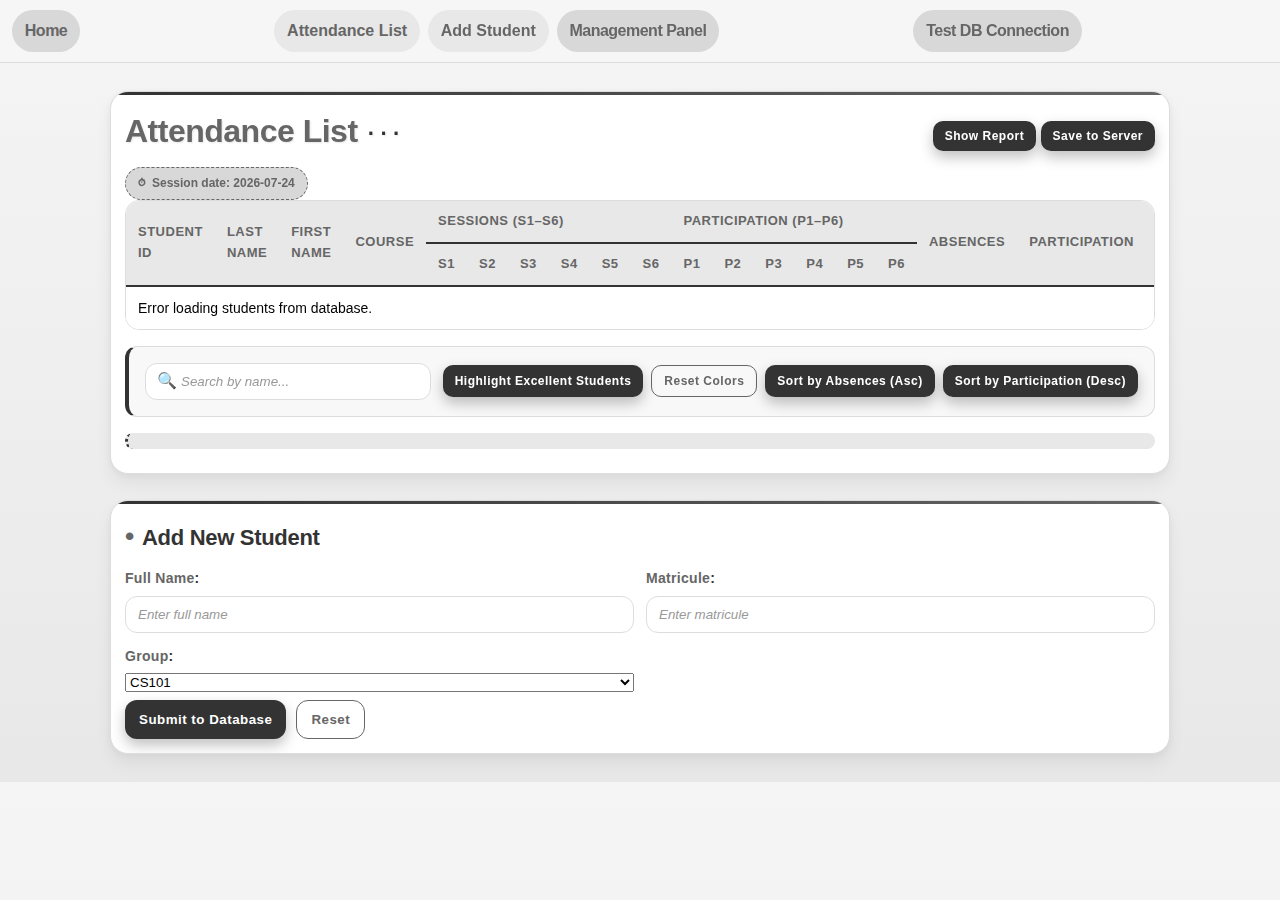
<file: index.html>
<!DOCTYPE html>
<html lang="en">

<head>
    <meta charset="utf-8" />
    <title>Attendance System - AWP</title>
    <meta name="viewport" content="width=device-width, initial-scale=1" />
    <link rel="stylesheet" href="style.css">
</head>

<body>
    <!-- Navigation -->
    <nav class="nav">
        <a href="#home" class="left">Home</a>
        <a href="#attendance">Attendance List</a>
        <a href="#add-student">Add Student</a>
        <a href="management.html" class="left">Management Panel</a>
        <a href="test_connection.php" class="left">Test DB Connection</a>
    </nav>

    <main class="container">
        <!-- Attendance Table -->
        <section id="attendance" class="card">
            <div class="header-row">
                <h1>Attendance List</h1>
                <div>
                    <button id="showReportBtn" class="btn small">Show Report</button>
                    <button id="saveAttendanceBtn" class="btn small">Save to Server</button>
                </div>
            </div>
            <span class="tag" id="sessionDate">Session date: Loading...</span>

            <div class="table-wrap">
                <table aria-label="Attendance Table" id="attendanceTable">
                    <thead>
                        <tr>
                            <th rowspan="2">Student ID</th>
                            <th rowspan="2">Last Name</th>
                            <th rowspan="2">First Name</th>
                            <th rowspan="2">Course</th>
                            <th colspan="6">Sessions (S1–S6)</th>
                            <th colspan="6">Participation (P1–P6)</th>
                            <th rowspan="2">Absences</th>
                            <th rowspan="2">Participation</th>
                            <th rowspan="2">Message</th>
                        </tr>
                        <tr>
                            <th>S1</th>
                            <th>S2</th>
                            <th>S3</th>
                            <th>S4</th>
                            <th>S5</th>
                            <th>S6</th>
                            <th>P1</th>
                            <th>P2</th>
                            <th>P3</th>
                            <th>P4</th>
                            <th>P5</th>
                            <th>P6</th>
                        </tr>
                    </thead>
                    <tbody id="studentsTableBody">
                        <!-- Students will be loaded by JavaScript -->
                        <tr>
                            <td colspan="19">Loading students from database...</td>
                        </tr>
                    </tbody>
                </table>
            </div>

            <!-- Search and Controls Section -->
            <div class="controls">
                <div class="search-box">
                    <input type="text" id="searchInput" placeholder="Search by name...">
                </div>
                <div class="control-buttons">
                    <button id="highlightExcellentBtn" class="btn small">Highlight Excellent Students</button>
                    <button id="resetColorsBtn" class="btn small secondary">Reset Colors</button>
                    <button id="sortAbsencesBtn" class="btn small">Sort by Absences (Asc)</button>
                    <button id="sortParticipationBtn" class="btn small">Sort by Participation (Desc)</button>
                </div>
            </div>
            <div id="sortMessage" class="sort-message"></div>
        </section>

        <!-- Report Section -->
        <section id="report" class="card" aria-live="polite" style="display:none;">
            <h2>Attendance Report – per Session</h2>
            <div class="legend">
                <span><i class="dot total"></i>Total</span>
                <span><i class="dot present"></i>Present</span>
                <span><i class="dot participated"></i>Participated</span>
            </div>
            <div class="chart-wrap">
                <canvas id="reportChart" width="800" height="360" aria-label="Report chart per session"></canvas>
            </div>
        </section>

        <!-- Add Student Form -->
        <section id="add-student" class="card">
            <h2>Add New Student</h2>
            <form id="studentForm" action="add_student.php" method="post" novalidate>
                <div class="grid">
                    <div class="field" id="f-fullname">
                        <label for="fullname">Full Name</label>
                        <input type="text" id="fullname" name="fullname" placeholder="Enter full name">
                        <span class="error-msg">Full name is required and must be valid.</span>
                    </div>
                    <div class="field" id="f-matricule">
                        <label for="matricule">Matricule</label>
                        <input type="text" id="matricule" name="matricule" placeholder="Enter matricule">
                        <span class="error-msg">Matricule is required and must be unique.</span>
                    </div>
                    <div class="field" id="f-group_id">
                        <label for="group_id">Group</label>
                        <select id="group_id" name="group_id">
                            <option value="CS101">CS101</option>
                            <option value="CS102">CS102</option>
                            <option value="WEB3">WEB3</option>
                            <option value="ISIL">ISIL</option>
                        </select>
                    </div>
                </div>
                <div class="actions">
                    <button type="submit" class="btn">Submit to Database</button>
                    <button type="reset" class="btn secondary">Reset</button>
                </div>
            </form>
            <div id="formResult"></div>
        </section>
    </main>
    <script src="https://code.jquery.com/jquery-3.6.0.min.js"></script>
    <script src="script.js"></script>

    <script>
        // Load students from database when page loads
        document.addEventListener('DOMContentLoaded', function() {
            // Set current date
            document.getElementById('sessionDate').textContent = 'Session date: ' + new Date().toISOString().split('T')[0];

            // Load students from database
            loadStudentsFromDB();
        });

        function loadStudentsFromDB() {
            fetch('list_students.php')
                .then(response => response.json())
                .then(data => {
                    const tbody = document.getElementById('studentsTableBody');
                    tbody.innerHTML = '';

                    if (data.success && data.students.length > 0) {
                        data.students.forEach(student => {
                            const tr = document.createElement('tr');
                            
                            // Split fullname into first and last name
                            const nameParts = student.fullname.split(' ');
                            const lastName = nameParts.length > 1 ? nameParts[nameParts.length - 1] : student.fullname;
                            const firstName = nameParts.length > 1 ? nameParts.slice(0, -1).join(' ') : student.fullname;
                            
                            tr.innerHTML = `
                                <td>${student.matricule}</td>
                                <td>${lastName}</td>
                                <td>${firstName}</td>
                                <td>${student.group_id}</td>
                                <!-- 6 Session columns -->
                                <td><input type="checkbox" class="session-check"></td>
                                <td><input type="checkbox" class="session-check"></td>
                                <td><input type="checkbox" class="session-check"></td>
                                <td><input type="checkbox" class="session-check"></td>
                                <td><input type="checkbox" class="session-check"></td>
                                <td><input type="checkbox" class="session-check"></td>
                                <!-- 6 Participation columns -->
                                <td><input type="checkbox" class="participation-check"></td>
                                <td><input type="checkbox" class="participation-check"></td>
                                <td><input type="checkbox" class="participation-check"></td>
                                <td><input type="checkbox" class="participation-check"></td>
                                <td><input type="checkbox" class="participation-check"></td>
                                <td><input type="checkbox" class="participation-check"></td>
                                <td class="absences">0</td>
                                <td class="participations">0</td>
                                <td class="message"></td>
                            `;
                            tbody.appendChild(tr);
                        });

                        // Initialize attendance calculations
                        if (typeof evaluateAll === 'function') {
                            evaluateAll();
                        }
                    } else {
                        tbody.innerHTML = '<tr><td colspan="19">No students found in database.</td></tr>';
                    }
                })
                .catch(error => {
                    console.error('Error loading students:', error);
                    document.getElementById('studentsTableBody').innerHTML = '<tr><td colspan="19">Error loading students from database.</td></tr>';
                });
        }

        // Handle form submission
        document.getElementById('studentForm').addEventListener('submit', function(e) {
            e.preventDefault();
            
            const formData = new FormData(this);
            
            fetch('add_student.php', {
                method: 'POST',
                body: formData
            })
            .then(response => response.json())
            .then(data => {
                const resultDiv = document.getElementById('formResult');
                if (data.success) {
                    resultDiv.innerHTML = `<p style="color: green;">✓ ${data.message}</p>`;
                    this.reset();
                    loadStudentsFromDB(); // Reload the student list
                } else {
                    resultDiv.innerHTML = `<p style="color: red;">✗ Error: ${data.message}</p>`;
                }
            })
            .catch(error => {
                console.error('Error:', error);
                document.getElementById('formResult').innerHTML = `<p style="color: red;">✗ Network error occurred.</p>`;
            });
        });
    </script>
</body>

</html>
</file>
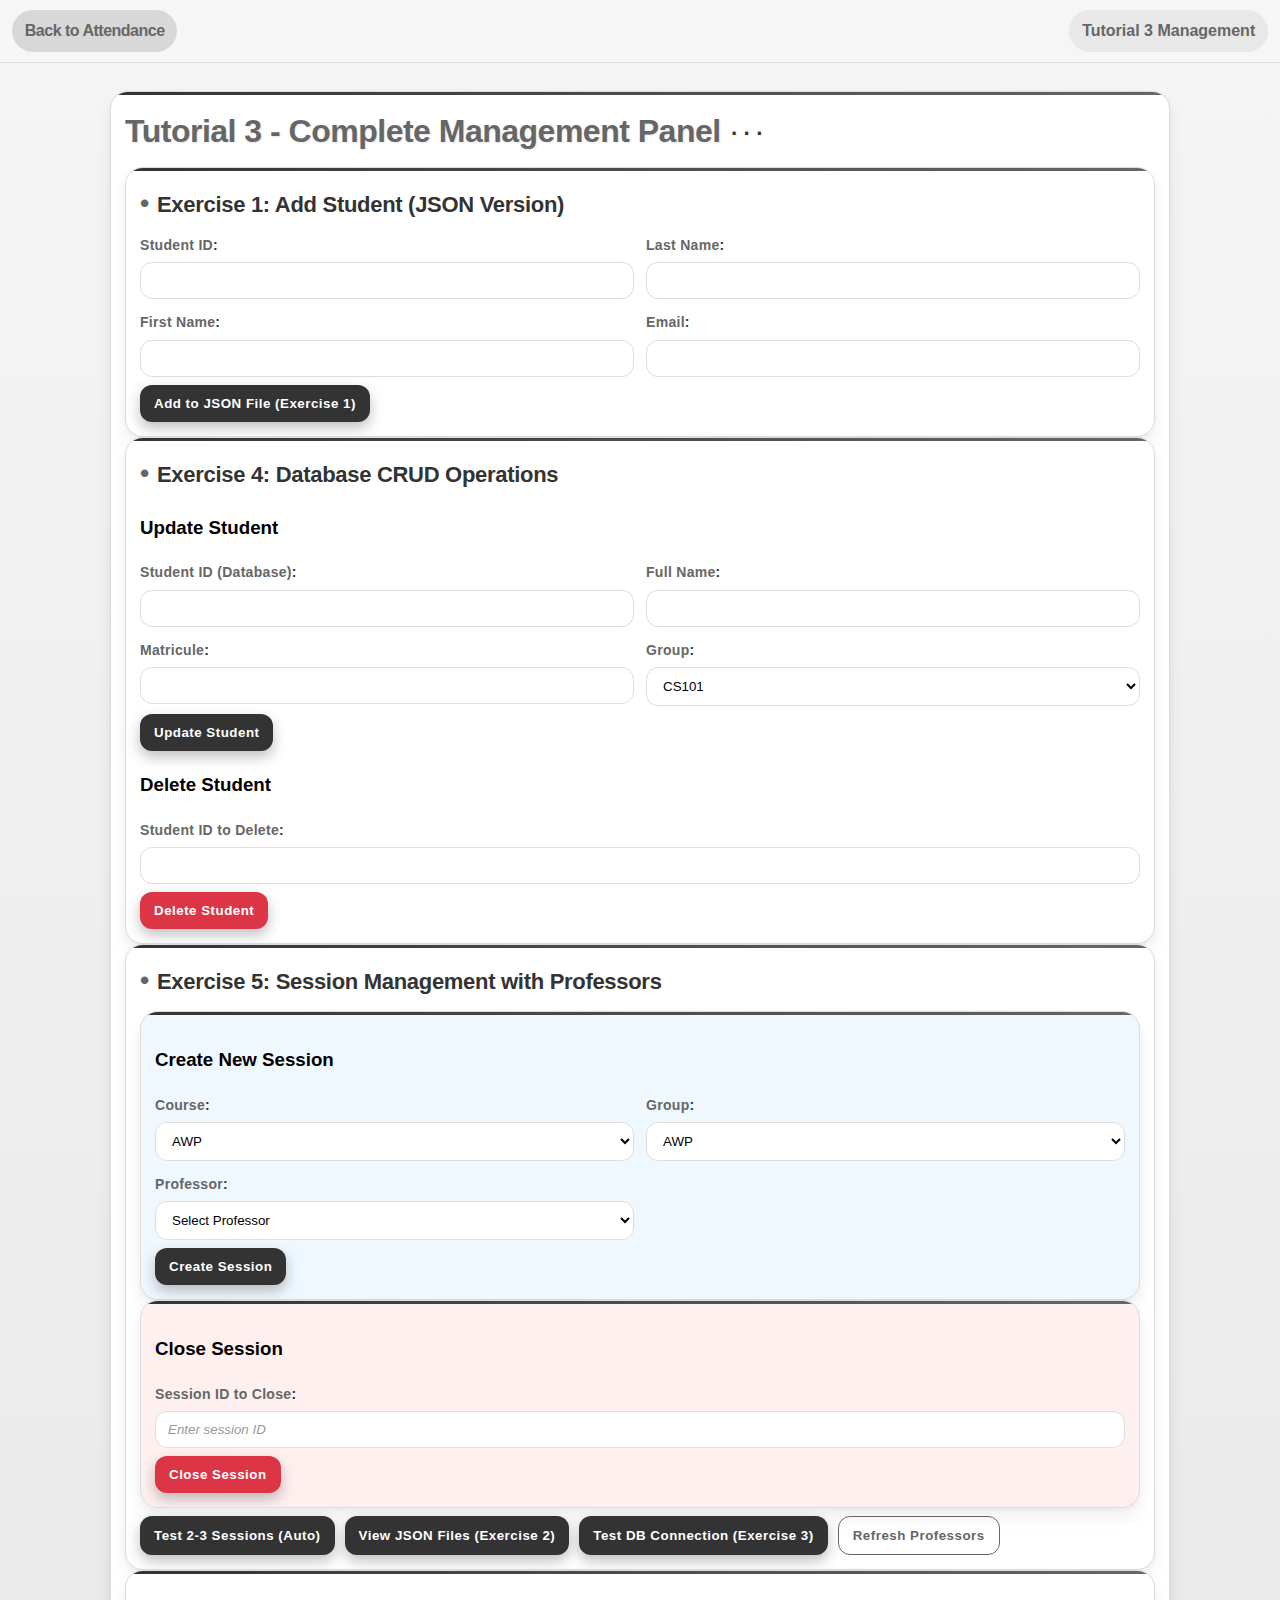
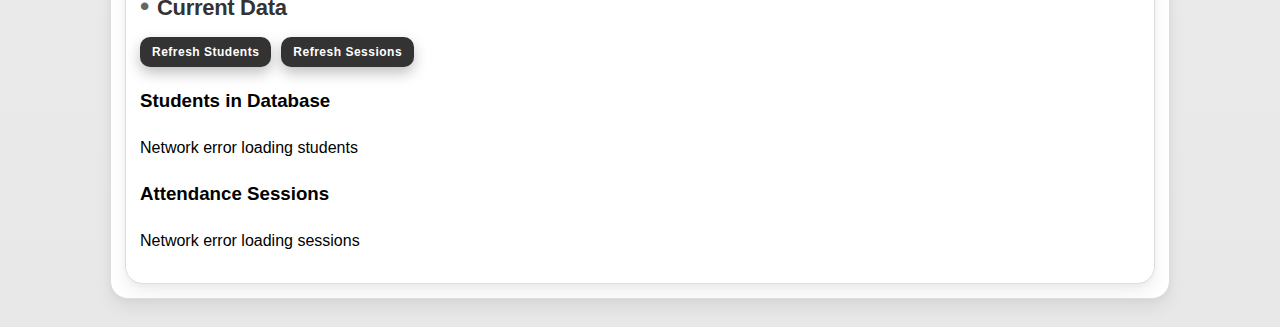
<file: management.html>
<!DOCTYPE html>
<html lang="en">

<head>
    <meta charset="UTF-8">
    <title>Student Management - AWP Tutorial 3</title>
    <link rel="stylesheet" href="style.css">
    <style>
        select {
            padding: 10px 12px;
            border: 1px solid var(--line);
            border-radius: 12px;
            background: #fff;
            outline: none;
            width: 100%;
        }
        
        select:focus {
            border-color: #90dbd2;
            box-shadow: 0 0 0 4px rgba(26, 188, 156, .18);
        }
    </style>
</head>

<body>
    <nav class="nav">
        <a href="index.html" class="left">Back to Attendance</a>
        <a href="#manage">Tutorial 3 Management</a>
    </nav>

    <main class="container">
        <section id="manage" class="card">
            <h1>Tutorial 3 - Complete Management Panel</h1>

            <!-- Exercise 1: JSON Student Addition -->
            <div class="card">
                <h2>Exercise 1: Add Student (JSON Version)</h2>
                <form id="jsonStudentForm">
                    <div class="grid">
                        <div class="field">
                            <label for="jsonStudentId">Student ID</label>
                            <input type="text" id="jsonStudentId" name="studentId" required>
                        </div>
                        <div class="field">
                            <label for="jsonLastName">Last Name</label>
                            <input type="text" id="jsonLastName" name="lastName" required>
                        </div>
                        <div class="field">
                            <label for="jsonFirstName">First Name</label>
                            <input type="text" id="jsonFirstName" name="firstName" required>
                        </div>
                        <div class="field">
                            <label for="jsonEmail">Email</label>
                            <input type="email" id="jsonEmail" name="email" required>
                        </div>
                    </div>
                    <div class="actions">
                        <button type="submit" class="btn">Add to JSON File (Exercise 1)</button>
                    </div>
                </form>
                <div id="jsonResult"></div>
            </div>

            <!-- Exercise 4: Database CRUD -->
            <div class="card">
                <h2>Exercise 4: Database CRUD Operations</h2>

                <!-- Update Student -->
                <h3>Update Student</h3>
                <form id="updateForm">
                    <div class="grid">
                        <div class="field">
                            <label for="updateId">Student ID (Database)</label>
                            <input type="number" id="updateId" name="id" required>
                        </div>
                        <div class="field">
                            <label for="updateFullname">Full Name</label>
                            <input type="text" id="updateFullname" name="fullname" required>
                        </div>
                        <div class="field">
                            <label for="updateMatricule">Matricule</label>
                            <input type="text" id="updateMatricule" name="matricule" required>
                        </div>
                        <div class="field">
                            <label for="updateGroupId">Group</label>
                            <select id="updateGroupId" name="group_id">
                                <option value="CS101">CS101</option>
                                <option value="CS102">CS102</option>
                                <option value="WEB3">WEB3</option>
                                <option value="ISIL">ISIL</option>
                            </select>
                        </div>
                    </div>
                    <div class="actions">
                        <button type="submit" class="btn">Update Student</button>
                    </div>
                </form>

                <!-- Delete Student -->
                <h3>Delete Student</h3>
                <form id="deleteForm">
                    <div class="field">
                        <label for="deleteId">Student ID to Delete</label>
                        <input type="number" id="deleteId" name="id" required>
                    </div>
                    <div class="actions">
                        <button type="submit" class="btn" style="background-color: #dc3545;">Delete Student</button>
                    </div>
                </form>
                <div id="crudResult"></div>
            </div>

            <!-- Exercise 5: Session Management with Professor Selection -->
            <div class="card">
                <h2>Exercise 5: Session Management with Professors</h2>

                <!-- Create Session Form -->
                <div class="card" style="background: #f0f8ff;">
                    <h3>Create New Session</h3>
                    <form id="createSessionForm">
                        <div class="grid">
                            <div class="field">
                                <label for="course_id">Course</label>
                                <select id="course_id" name="course_id" required>
                                    <option value="AWP">AWP</option>
                                    <option value="PHP">PHP</option>
                                    <option value="JavaScript">JavaScript</option>
                                    <option value="Database">Database</option>
                                </select>
                            </div>
                            <div class="field">
                                <label for="group_id">Group</label>
                                <select id="group_id" name="group_id" required>
                                    <option value="AWP">AWP</option>
                                    <option value="WEB3">WEB3</option>
                                    <option value="ISIL">ISIL</option>
                                    <option value="Master">Master</option>
                                </select>
                            </div>
                            <div class="field">
                                <label for="professor_id">Professor</label>
                                <select id="professor_id" name="professor_id" required>
                                    <option value="">Select Professor</option>
                                    <!-- Professors will be loaded by JavaScript -->
                                </select>
                            </div>
                        </div>
                        <div class="actions">
                            <button type="submit" class="btn">Create Session</button>
                        </div>
                    </form>
                </div>

                <!-- Close Session Form -->
                <div class="card" style="background: #fff0f0;">
                    <h3>Close Session</h3>
                    <form id="closeSessionForm">
                        <div class="field">
                            <label for="close_session_id">Session ID to Close</label>
                            <input type="number" id="close_session_id" name="session_id" required placeholder="Enter session ID">
                        </div>
                        <div class="actions">
                            <button type="submit" class="btn" style="background-color: #dc3545;">Close Session</button>
                        </div>
                    </form>
                </div>

                <!-- Test Buttons -->
                <div class="actions">
                    <button onclick="testSessions()" class="btn">Test 2-3 Sessions (Auto)</button>
                    <button onclick="viewAttendanceFiles()" class="btn">View JSON Files (Exercise 2)</button>
                    <button onclick="testConnection()" class="btn">Test DB Connection (Exercise 3)</button>
                    <button onclick="loadProfessors()" class="btn secondary">Refresh Professors</button>
                </div>
                <div id="exercise5Results"></div>
            </div>

            <!-- Current Data -->
            <div class="card">
                <h2>Current Data</h2>
                <div class="actions">
                    <button onclick="loadStudents()" class="btn small">Refresh Students</button>
                    <button onclick="loadSessions()" class="btn small">Refresh Sessions</button>
                </div>

                <h3>Students in Database</h3>
                <div id="studentsList"></div>

                <h3>Attendance Sessions</h3>
                <div id="sessionsList"></div>
            </div>
        </section>
    </main>

    <script>
        // Exercise 1: JSON Student Addition
        document.getElementById('jsonStudentForm').addEventListener('submit', function(e) {
            e.preventDefault();
            const formData = new FormData(this);

            fetch('add_student_json.php', {
                    method: 'POST',
                    body: formData
                })
                .then(response => response.json())
                .then(data => {
                    const result = document.getElementById('jsonResult');
                    if (data.success) {
                        result.innerHTML = `<p style="color: green;">✓ Exercise 1: ${data.message}</p>`;
                        this.reset();
                    } else {
                        result.innerHTML = `<p style="color: red;">✗ Error: ${data.message}</p>`;
                    }
                })
                .catch(error => {
                    document.getElementById('jsonResult').innerHTML = `<p style="color: red;">✗ Network error: ${error}</p>`;
                });
        });

        // Exercise 4: Update Student
        document.getElementById('updateForm').addEventListener('submit', function(e) {
            e.preventDefault();
            const formData = new FormData(this);

            fetch('update_student.php', {
                    method: 'POST',
                    body: formData
                })
                .then(response => response.json())
                .then(data => {
                    const result = document.getElementById('crudResult');
                    if (data.success) {
                        result.innerHTML = `<p style="color: green;">✓ ${data.message}</p>`;
                        this.reset();
                        loadStudents();
                    } else {
                        result.innerHTML = `<p style="color: red;">✗ Error: ${data.message}</p>`;
                    }
                })
                .catch(error => {
                    document.getElementById('crudResult').innerHTML = `<p style="color: red;">✗ Network error: ${error}</p>`;
                });
        });

        // Exercise 4: Delete Student
        document.getElementById('deleteForm').addEventListener('submit', function(e) {
            e.preventDefault();
            if (!confirm('Are you sure you want to delete this student?')) return;

            const formData = new FormData(this);

            fetch('delete_student.php', {
                    method: 'POST',
                    body: formData
                })
                .then(response => response.json())
                .then(data => {
                    const result = document.getElementById('crudResult');
                    if (data.success) {
                        result.innerHTML = `<p style="color: green;">✓ ${data.message}</p>`;
                        this.reset();
                        loadStudents();
                    } else {
                        result.innerHTML = `<p style="color: red;">✗ Error: ${data.message}</p>`;
                    }
                })
                .catch(error => {
                    document.getElementById('crudResult').innerHTML = `<p style="color: red;">✗ Network error: ${error}</p>`;
                });
        });

        // Exercise 5: Load professors for dropdown
        function loadProfessors() {
            const professors = [
                {id: 'professor_john', fullname: 'Professor John', department: 'Computer Science'},
                {id: 'professor_smith', fullname: 'Professor Smith', department: 'Mathematics'},
                {id: 'professor_williams', fullname: 'Professor Williams', department: 'Physics'},
                {id: 'assistant_mary', fullname: 'Assistant Mary', department: 'Computer Science'}
            ];
            
            const select = document.getElementById('professor_id');
            select.innerHTML = '<option value="">Select Professor</option>';
            professors.forEach(prof => {
                select.innerHTML += `<option value="${prof.id}">${prof.fullname} (${prof.department})</option>`;
            });
        }

        // Exercise 5: Create Session Form
        document.getElementById('createSessionForm').addEventListener('submit', function(e) {
            e.preventDefault();
            const formData = new FormData(this);

            fetch('create_session.php', {
                    method: 'POST',
                    body: formData
                })
                .then(response => response.json())
                .then(data => {
                    const results = document.getElementById('exercise5Results');
                    if (data.success) {
                        results.innerHTML = `<div style="border: 1px solid green; padding: 10px; margin: 10px 0;">
                    <h4>✓ Session Created Successfully!</h4>
                    <p><strong>Session ID:</strong> ${data.session_id}</p>
                    <p><strong>Course:</strong> ${data.session_data?.course_id}</p>
                    <p><strong>Group:</strong> ${data.session_data?.group_id}</p>
                    <p><strong>Date:</strong> ${data.session_data?.date}</p>
                    <p><strong>Status:</strong> ${data.session_data?.status}</p>
                </div>`;
                        this.reset();
                        loadSessions();
                    } else {
                        results.innerHTML = `<div style="color: red;">Error: ${data.message}</div>`;
                    }
                })
                .catch(error => {
                    document.getElementById('exercise5Results').innerHTML = `<div style="color: red;">Network error: ${error}</div>`;
                });
        });

        // Exercise 5: Close Session Form
        document.getElementById('closeSessionForm').addEventListener('submit', function(e) {
            e.preventDefault();
            const sessionId = document.getElementById('close_session_id').value;

            if (!sessionId) {
                alert('Please enter a session ID');
                return;
            }

            if (!confirm(`Are you sure you want to close session #${sessionId}?`)) return;

            const formData = new FormData();
            formData.append('session_id', sessionId);

            fetch('close_session.php', {
                    method: 'POST',
                    body: formData
                })
                .then(response => response.json())
                .then(data => {
                    const results = document.getElementById('exercise5Results');
                    if (data.success) {
                        results.innerHTML = `<div style="border: 1px solid blue; padding: 10px; margin: 10px 0;">
                    <h4>✓ Session Closed Successfully!</h4>
                    <p>Session #${sessionId} has been closed.</p>
                    <p><strong>Details:</strong> ${data.message}</p>
                </div>`;
                        this.reset();
                        loadSessions();
                    } else {
                        results.innerHTML = `<div style="color: red;">Error: ${data.message}</div>`;
                    }
                })
                .catch(error => {
                    document.getElementById('exercise5Results').innerHTML = `<div style="color: red;">Network error: ${error}</div>`;
                });
        });

        // Exercise 5: Test Sessions
        function testSessions() {
            fetch('test_sessions.php')
                .then(response => response.json())
                .then(data => {
                    const results = document.getElementById('exercise5Results');
                    if (data.success) {
                        let html = '<div style="border: 1px solid green; padding: 10px; margin: 10px 0;">';
                        html += '<h4>✓ Exercise 5: Session Management Test</h4>';
                        html += `<p>${data.message}</p>`;
                        html += `<p>Sessions created: ${data.sessions_created}</p>`;
                        html += '<h4>Session Details:</h4><ul>';
                        data.sessions.forEach(session => {
                            const statusIcon = session.status === 'active' ? '🟢' : '🔴';
                            html += `<li>${statusIcon} ${session.course_id} - ${session.group_id} (ID: ${session.id}) - Professor: ${session.opened_by} - Status: ${session.status}</li>`;
                        });
                        html += '</ul><p><em>Note: Sessions are created with today\'s date.</em></p>';
                        html += '</div>';
                        results.innerHTML = html;
                        loadSessions();
                    } else {
                        results.innerHTML = `<div style="color: red;">Error: ${data.message}</div>`;
                    }
                })
                .catch(error => {
                    document.getElementById('exercise5Results').innerHTML = `<div style="color: red;">Network error: ${error}</div>`;
                });
        }

        function viewAttendanceFiles() {
            // This would open a page to view JSON files - for now just show a message
            const results = document.getElementById('exercise5Results');
            results.innerHTML = `<div style="border: 1px solid orange; padding: 10px; margin: 10px 0;">
                <h4>Exercise 2: JSON Files View</h4>
                <p>This feature would display attendance JSON files.</p>
                <p>For now, check the server file structure for JSON files.</p>
            </div>`;
        }

        function testConnection() {
            window.open('test_connection.php', '_blank');
        }

        function loadStudents() {
            fetch('list_students.php')
                .then(response => response.json())
                .then(data => {
                    const list = document.getElementById('studentsList');
                    if (data.success) {
                        let html = '<table style="width: 100%; margin-top: 10px; border-collapse: collapse;">';
                        html += '<tr style="background: #cfeeea;"><th>ID</th><th>Full Name</th><th>Matricule</th><th>Group</th><th>Created</th></tr>';
                        data.students.forEach(student => {
                            html += `<tr style="border-bottom: 1px solid #B6E5DF;">
                            <td>${student.id}</td>
                            <td>${student.fullname}</td>
                            <td>${student.matricule}</td>
                            <td>${student.group_id}</td>
                            <td>${student.created_at}</td>
                        </tr>`;
                        });
                        html += '</table>';
                        list.innerHTML = html;
                    } else {
                        list.innerHTML = `<p>Error: ${data.message}</p>`;
                    }
                })
                .catch(error => {
                    document.getElementById('studentsList').innerHTML = `<p>Network error loading students</p>`;
                });
        }

        function loadSessions() {
            fetch('list_sessions.php')
                .then(response => response.json())
                .then(data => {
                    const list = document.getElementById('sessionsList');
                    if (data.success) {
                        let html = '<table style="width: 100%; margin-top: 10px; border-collapse: collapse;">';
                        html += '<tr style="background: #cfeeea;"><th>ID</th><th>Course</th><th>Group</th><th>Date</th><th>Professor</th><th>Status</th></tr>';
                        data.sessions.forEach(session => {
                            const statusColor = session.status === 'active' ? 'green' : 'red';
                            html += `<tr style="border-bottom: 1px solid #B6E5DF;">
                            <td>${session.id}</td>
                            <td>${session.course_id}</td>
                            <td>${session.group_id}</td>
                            <td>${session.date}</td>
                            <td>${session.professor_name || session.opened_by}</td>
                            <td style="color: ${statusColor}">${session.status}</td>
                        </tr>`;
                        });
                        html += '</table>';
                        list.innerHTML = html;
                    } else {
                        list.innerHTML = `<p>Error: ${data.message}</p>`;
                    }
                })
                .catch(error => {
                    document.getElementById('sessionsList').innerHTML = `<p>Network error loading sessions</p>`;
                });
        }

        // Load data on page load
        document.addEventListener('DOMContentLoaded', function() {
            // Load all data
            loadProfessors();
            loadStudents();
            loadSessions();
        });
    </script>
</body>

</html>
</file>
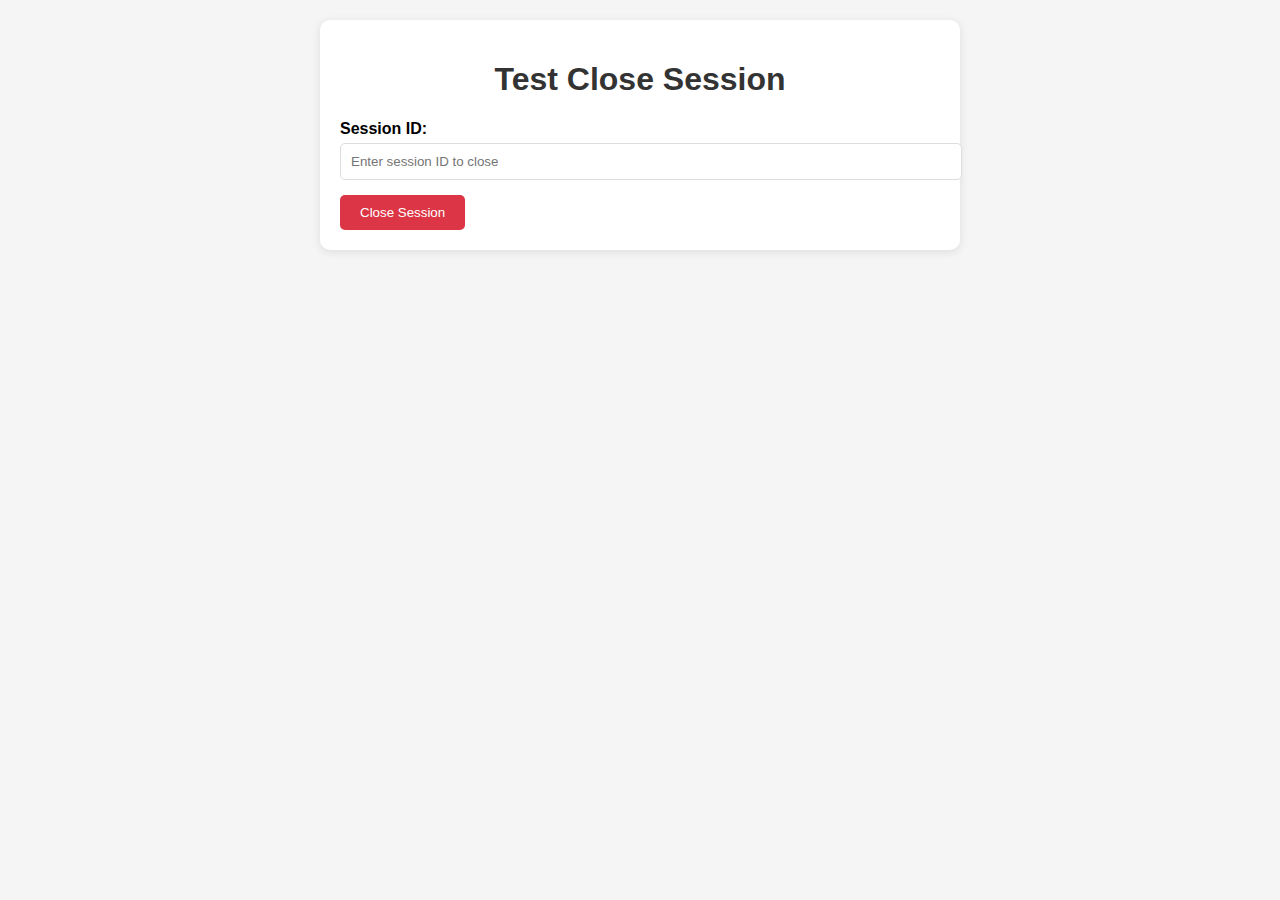
<file: test_close_session.html>
<!DOCTYPE html>
<html lang="en">
<head>
    <meta charset="UTF-8">
    <title>Test Close Session</title>
    <style>
        body { font-family: Arial, sans-serif; margin: 20px; background: #f5f5f5; }
        .container { max-width: 600px; margin: 0 auto; background: white; padding: 20px; border-radius: 10px; box-shadow: 0 2px 10px rgba(0,0,0,0.1); }
        h1 { color: #333; text-align: center; }
        .form-group { margin: 15px 0; }
        label { display: block; margin-bottom: 5px; font-weight: bold; }
        input { width: 100%; padding: 10px; border: 1px solid #ddd; border-radius: 5px; }
        button { background: #dc3545; color: white; padding: 10px 20px; border: none; border-radius: 5px; cursor: pointer; }
        button:hover { background: #c82333; }
        .result { margin-top: 20px; padding: 15px; border-radius: 5px; }
        .success { background: #d4edda; border: 1px solid #c3e6cb; color: #155724; }
        .error { background: #f8d7da; border: 1px solid #f5c6cb; color: #721c24; }
    </style>
</head>
<body>
    <div class="container">
        <h1>Test Close Session</h1>
        
        <div class="form-group">
            <label for="sessionId">Session ID:</label>
            <input type="number" id="sessionId" placeholder="Enter session ID to close">
        </div>
        
        <button onclick="closeSession()">Close Session</button>
        
        <div id="result"></div>
    </div>

    <script>
        // Get session ID from URL if present
        const urlParams = new URLSearchParams(window.location.search);
        const sessionIdFromUrl = urlParams.get('session_id');
        if (sessionIdFromUrl) {
            document.getElementById('sessionId').value = sessionIdFromUrl;
        }

        function closeSession() {
            const sessionId = document.getElementById('sessionId').value;
            
            if (!sessionId) {
                alert('Please enter a session ID');
                return;
            }

            if (!confirm(`Are you sure you want to close session #${sessionId}?`)) {
                return;
            }

            const formData = new FormData();
            formData.append('session_id', sessionId);

            fetch('close_session.php', {
                method: 'POST',
                body: formData
            })
            .then(response => response.json())
            .then(data => {
                const resultDiv = document.getElementById('result');
                if (data.success) {
                    resultDiv.className = 'result success';
                    resultDiv.innerHTML = `
                        <h3>✅ Session Closed Successfully!</h3>
                        <p><strong>Session ID:</strong> ${data.session_id}</p>
                        <p><strong>Message:</strong> ${data.message}</p>
                        ${data.session_data ? `
                            <p><strong>Course:</strong> ${data.session_data.course_id}</p>
                            <p><strong>Group:</strong> ${data.session_data.group_id}</p>
                            <p><strong>Date:</strong> ${data.session_data.date}</p>
                            <p><strong>Status:</strong> ${data.session_data.status}</p>
                        ` : ''}
                    `;
                } else {
                    resultDiv.className = 'result error';
                    resultDiv.innerHTML = `
                        <h3>❌ Error Closing Session</h3>
                        <p><strong>Error:</strong> ${data.message}</p>
                    `;
                }
            })
            .catch(error => {
                const resultDiv = document.getElementById('result');
                resultDiv.className = 'result error';
                resultDiv.innerHTML = `
                    <h3>❌ Network Error</h3>
                    <p><strong>Error:</strong> ${error}</p>
                `;
            });
        }
    </script>
</body>
</html>
</file>
<file: style.css>
:root {
    --bg: #f5f5f5;
    --card: #ffffff;
    --ink: #000000;
    --accent: #333333;
    --accent-2: #666666;
    --line: #dddddd;
    --shadow: 0 10px 18px rgba(0, 0, 0, .06), 0 2px 6px rgba(0, 0, 0, .04);
    --radius: 18px;
    --ok: #f0f0f0;
    --mid: #e0e0e0;
    --bad: #d0d0d0;
    --dot-pattern: radial-gradient(circle, #999 1px, transparent 1px);
}

* {
    box-sizing: border-box
}

body {
    margin: 0;
    font-family: 'Segoe UI', Tahoma, Geneva, Verdana, sans-serif;
    color: var(--ink);
    background: 
        linear-gradient(180deg, var(--bg), #e8e8e8),
        var(--dot-pattern);
    background-size: 100% 100%, 20px 20px;
    line-height: 1.6;
}

.nav {
    position: sticky;
    top: 0;
    z-index: 10;
    display: flex;
    gap: .5rem;
    align-items: center;
    padding: 10px 12px;
    background: rgba(245, 245, 245, .92);
    backdrop-filter: blur(8px);
    border-bottom: 1px solid var(--line);
    overflow: auto;
}

.nav a {
    text-decoration: none;
    color: var(--accent-2);
    font-weight: 600;
    padding: .5rem .8rem;
    border-radius: 999px;
    background: #e8e8e8;
    white-space: nowrap;
    transition: all 0.3s ease;
    position: relative;
    overflow: hidden;
}

.nav a::before {
    content: '';
    position: absolute;
    top: 0;
    left: -100%;
    width: 100%;
    height: 100%;
    background: linear-gradient(90deg, transparent, rgba(255,255,255,0.4), transparent);
    transition: left 0.5s ease;
}

.nav a:hover::before {
    left: 100%;
}

.nav a:hover {
    transform: translateY(-2px);
    box-shadow: 0 4px 12px rgba(0,0,0,0.1);
}

.nav .left {
    margin-right: auto;
    background: #d8d8d8;
    font-weight: 700;
    letter-spacing: -0.5px;
}

.container {
    max-width: 1100px;
    margin: 0 auto;
    padding: 18px 12px;
    display: grid;
    gap: 18px;
}

.card {
    background: var(--card);
    border: 1px solid var(--line);
    border-radius: var(--radius);
    box-shadow: var(--shadow);
    padding: 14px;
    position: relative;
    overflow: hidden;
}

.card::before {
    content: '';
    position: absolute;
    top: 0;
    left: 0;
    right: 0;
    height: 3px;
    background: linear-gradient(90deg, var(--accent), var(--accent-2), var(--accent));
    background-size: 200% 100%;
    animation: shimmer 3s ease-in-out infinite;
}

@keyframes shimmer {
    0%, 100% { background-position: -200% 0; }
    50% { background-position: 200% 0; }
}

h1,
h2 {
    margin: 0 0 10px;
    position: relative;
}

h1 {
    font-size: 22px;
    color: var(--accent-2);
    font-weight: 800;
    letter-spacing: -0.5px;
    text-shadow: 1px 1px 2px rgba(0,0,0,0.1);
}

h1::after {
    content: '···';
    color: var(--accent);
    margin-left: 8px;
    font-weight: 300;
    letter-spacing: 2px;
}

h2 {
    font-size: 18px;
    color: var(--accent);
    font-weight: 700;
    letter-spacing: -0.3px;
}

h2::before {
    content: '•';
    color: var(--accent-2);
    margin-right: 8px;
    font-size: 1.2em;
}

.tag {
    display: inline-flex;
    align-items: center;
    gap: 6px;
    padding: 6px 12px;
    border-radius: 999px;
    background: #d8d8d8;
    color: var(--accent-2);
    font-size: 12px;
    font-weight: 600;
    border: 1px dashed var(--accent-2);
}

.tag::before {
    content: '⏱';
    font-size: 10px;
}

.header-row {
    display: flex;
    align-items: center;
    gap: 12px;
    justify-content: space-between;
}

.btn {
    border: none;
    cursor: pointer;
    font-weight: 700;
    padding: 11px 14px;
    border-radius: 12px;
    background: #333333;
    color: #fff;
    box-shadow: 0 6px 14px rgba(0, 0, 0, .25);
    transition: all 0.3s ease;
    position: relative;
    overflow: hidden;
    font-family: inherit;
    letter-spacing: 0.5px;
}

.btn::before {
    content: '';
    position: absolute;
    top: 50%;
    left: 50%;
    width: 0;
    height: 0;
    background: rgba(255,255,255,0.2);
    border-radius: 50%;
    transform: translate(-50%, -50%);
    transition: width 0.3s ease, height 0.3s ease;
}

.btn:hover::before {
    width: 100px;
    height: 100px;
}

.btn:hover {
    transform: translateY(-2px);
    box-shadow: 0 8px 20px rgba(0,0,0,0.3);
}

.btn.secondary {
    background: transparent;
    color: var(--accent-2);
    border: 1px solid var(--accent-2);
    box-shadow: none;
}

.btn.small {
    padding: 8px 12px;
    border-radius: 10px;
    font-size: 12px;
    font-weight: 600;
}

.table-wrap {
    overflow: auto;
    border: 1px solid var(--line);
    border-radius: 14px;
    background: 
        linear-gradient(45deg, transparent 49.5%, rgba(0,0,0,0.02) 49.5%, rgba(0,0,0,0.02) 50.5%, transparent 50.5%),
        linear-gradient(-45deg, transparent 49.5%, rgba(0,0,0,0.02) 49.5%, rgba(0,0,0,0.02) 50.5%, transparent 50.5%);
    background-size: 20px 20px;
}

table {
    min-width: 1100px;
    border-collapse: collapse;
    background: white;
    font-family: 'Segoe UI', Tahoma, Geneva, Verdana, sans-serif;
}

th,
td {
    padding: 10px 12px;
    text-align: left;
    font-size: 14px;
    position: relative;
}

thead th {
    background: #e8e8e8;
    color: var(--accent-2);
    font-weight: 700;
    border-bottom: 2px solid var(--accent);
    font-size: 13px;
    text-transform: uppercase;
    letter-spacing: 0.5px;
}

thead th::after {
    content: '';
    position: absolute;
    bottom: -2px;
    left: 0;
    width: 100%;
    height: 2px;
    background: var(--accent);
    transform: scaleX(0);
    transition: transform 0.3s ease;
}

thead th:hover::after {
    transform: scaleX(1);
}

tbody tr {
    border-top: 1px solid var(--line);
    transition: all 0.3s ease;
}

tbody tr:hover {
    background: #f8f8f8 !important;
    transform: translateX(4px);
}

tbody tr:nth-child(even) {
    background: #fafafa;
}

input[type="checkbox"] {
    width: 18px;
    height: 18px;
    accent-color: var(--accent);
    cursor: pointer;
    transition: all 0.3s ease;
}

input[type="checkbox"]:hover {
    transform: scale(1.1);
}

.abs-low {
    background: var(--ok)!important;
    border-left: 4px solid #90EE90 !important;
}

.abs-mid {
    background: var(--mid)!important;
    border-left: 4px solid #FFD700 !important;
}

.abs-high {
    background: var(--bad)!important;
    border-left: 4px solid #FF6B6B !important;
}

form .grid {
    display: grid;
    gap: 12px;
    grid-template-columns: 1fr;
}

.field {
    display: flex;
    flex-direction: column;
    gap: 6px;
    position: relative;
}

label {
    font-weight: 600;
    color: var(--accent-2);
    font-size: 14px;
    letter-spacing: 0.3px;
}

label::after {
    content: ':';
    color: var(--accent);
}

input[type="text"],
input[type="email"],
input[type="number"] {
    padding: 10px 12px;
    border: 1px solid var(--line);
    border-radius: 12px;
    background: #fff;
    outline: none;
    font-family: inherit;
    transition: all 0.3s ease;
    position: relative;
}

input[type="text"]:focus,
input[type="email"]:focus,
input[type="number"]:focus {
    border-color: #999999;
    box-shadow: 0 0 0 4px rgba(0, 0, 0, .18);
    transform: translateY(-1px);
}

input[type="text"]::placeholder,
input[type="email"]::placeholder,
input[type="number"]::placeholder {
    color: #999;
    font-style: italic;
}

.error-msg {
    font-size: 12px;
    color: #000000;
    margin-top: 2px;
    display: none;
    font-weight: 600;
    padding-left: 8px;
    position: relative;
}

.error-msg::before {
    content: '⚠';
    margin-right: 4px;
    font-size: 10px;
}

.invalid input {
    border-color: #000000;
    box-shadow: 0 0 0 3px rgba(0, 0, 0, .10);
    background: #fff5f5;
}

.actions {
    margin-top: 8px;
    display: flex;
    gap: 10px;
    flex-wrap: wrap;
}

.legend {
    display: flex;
    gap: 16px;
    align-items: center;
    flex-wrap: wrap;
    margin: 6px 0 10px;
    color: #333333;
    font-size: 13px;
    font-weight: 600;
}

.legend .dot {
    width: 12px;
    height: 12px;
    border-radius: 3px;
    margin-right: 6px;
    background: #ccc;
    position: relative;
}

.legend .dot::before {
    content: '';
    position: absolute;
    top: 50%;
    left: 50%;
    transform: translate(-50%, -50%);
    width: 6px;
    height: 6px;
    background: white;
    border-radius: 1px;
    opacity: 0.7;
}

.legend .dot.total {
    background: #000000;
}

.legend .dot.present {
    background: #333333;
}

.legend .dot.participated {
    background: #666666;
}

.chart-wrap {
    border: 1px solid var(--line);
    border-radius: 12px;
    background: #fff;
    padding: 10px;
    overflow: auto;
    background: 
        radial-gradient(circle at 20% 80%, rgba(0,0,0,0.02) 0%, transparent 50%),
        radial-gradient(circle at 80% 20%, rgba(0,0,0,0.02) 0%, transparent 50%);
}

.controls {
    display: flex;
    flex-direction: column;
    gap: 12px;
    margin: 16px 0;
    padding: 16px;
    background: #f8f8f8;
    border-radius: 12px;
    border: 1px solid var(--line);
    border-left: 4px solid var(--accent);
}

.search-box {
    width: 100%;
    position: relative;
}

.search-box::before {
    content: '🔍';
    position: absolute;
    left: 12px;
    top: 50%;
    transform: translateY(-50%);
    color: #999;
    z-index: 2;
}

.search-box input {
    width: 100%;
    padding: 10px 12px 10px 35px;
    border: 1px solid var(--line);
    border-radius: 12px;
    background: #fff;
    outline: none;
    transition: all 0.3s ease;
}

.search-box input:focus {
    border-color: #999999;
    box-shadow: 0 0 0 4px rgba(0, 0, 0, .18);
    padding-left: 40px;
}

.control-buttons {
    display: flex;
    gap: 8px;
    flex-wrap: wrap;
}

.sort-message {
    margin: 10px 0;
    padding: 8px 12px;
    background: #e8e8e8;
    border-radius: 8px;
    color: var(--accent-2);
    font-weight: 600;
    font-size: 14px;
    border-left: 3px dotted var(--accent);
}

.row-excellent {
    background: linear-gradient(90deg, #f0f0f0, #e0e0e0) !important;
    border-left: 4px solid #333333 !important;
    position: relative;
}

.row-excellent::before {
    content: '★';
    position: absolute;
    left: 4px;
    top: 50%;
    transform: translateY(-50%);
    color: var(--accent);
    font-size: 12px;
}

.message {
    font-style: italic;
    color: #555;
    position: relative;
    padding-left: 8px;
}

.message::before {
    content: '💬';
    margin-right: 4px;
    font-style: normal;
}

@media (min-width:600px) {
    h1 {
        font-size: 26px
    }
    h2 {
        font-size: 20px
    }
    .container {
        padding: 24px 18px;
        gap: 22px
    }
    table {
        min-width: 100%
    }
    form .grid {
        grid-template-columns: repeat(2, minmax(220px, 1fr))
    }
    .controls {
        flex-direction: row;
        align-items: center;
    }
    .search-box {
        flex: 1;
    }
    .control-buttons {
        flex-wrap: nowrap;
    }
}

@media (min-width:900px) {
    h1 {
        font-size: 32px
    }
    h2 {
        font-size: 22px
    }
    .container {
        padding: 28px 20px;
        gap: 26px
    }
    form .grid {
        grid-template-columns: repeat(2, minmax(240px, 1fr))
    }
}
</file>
